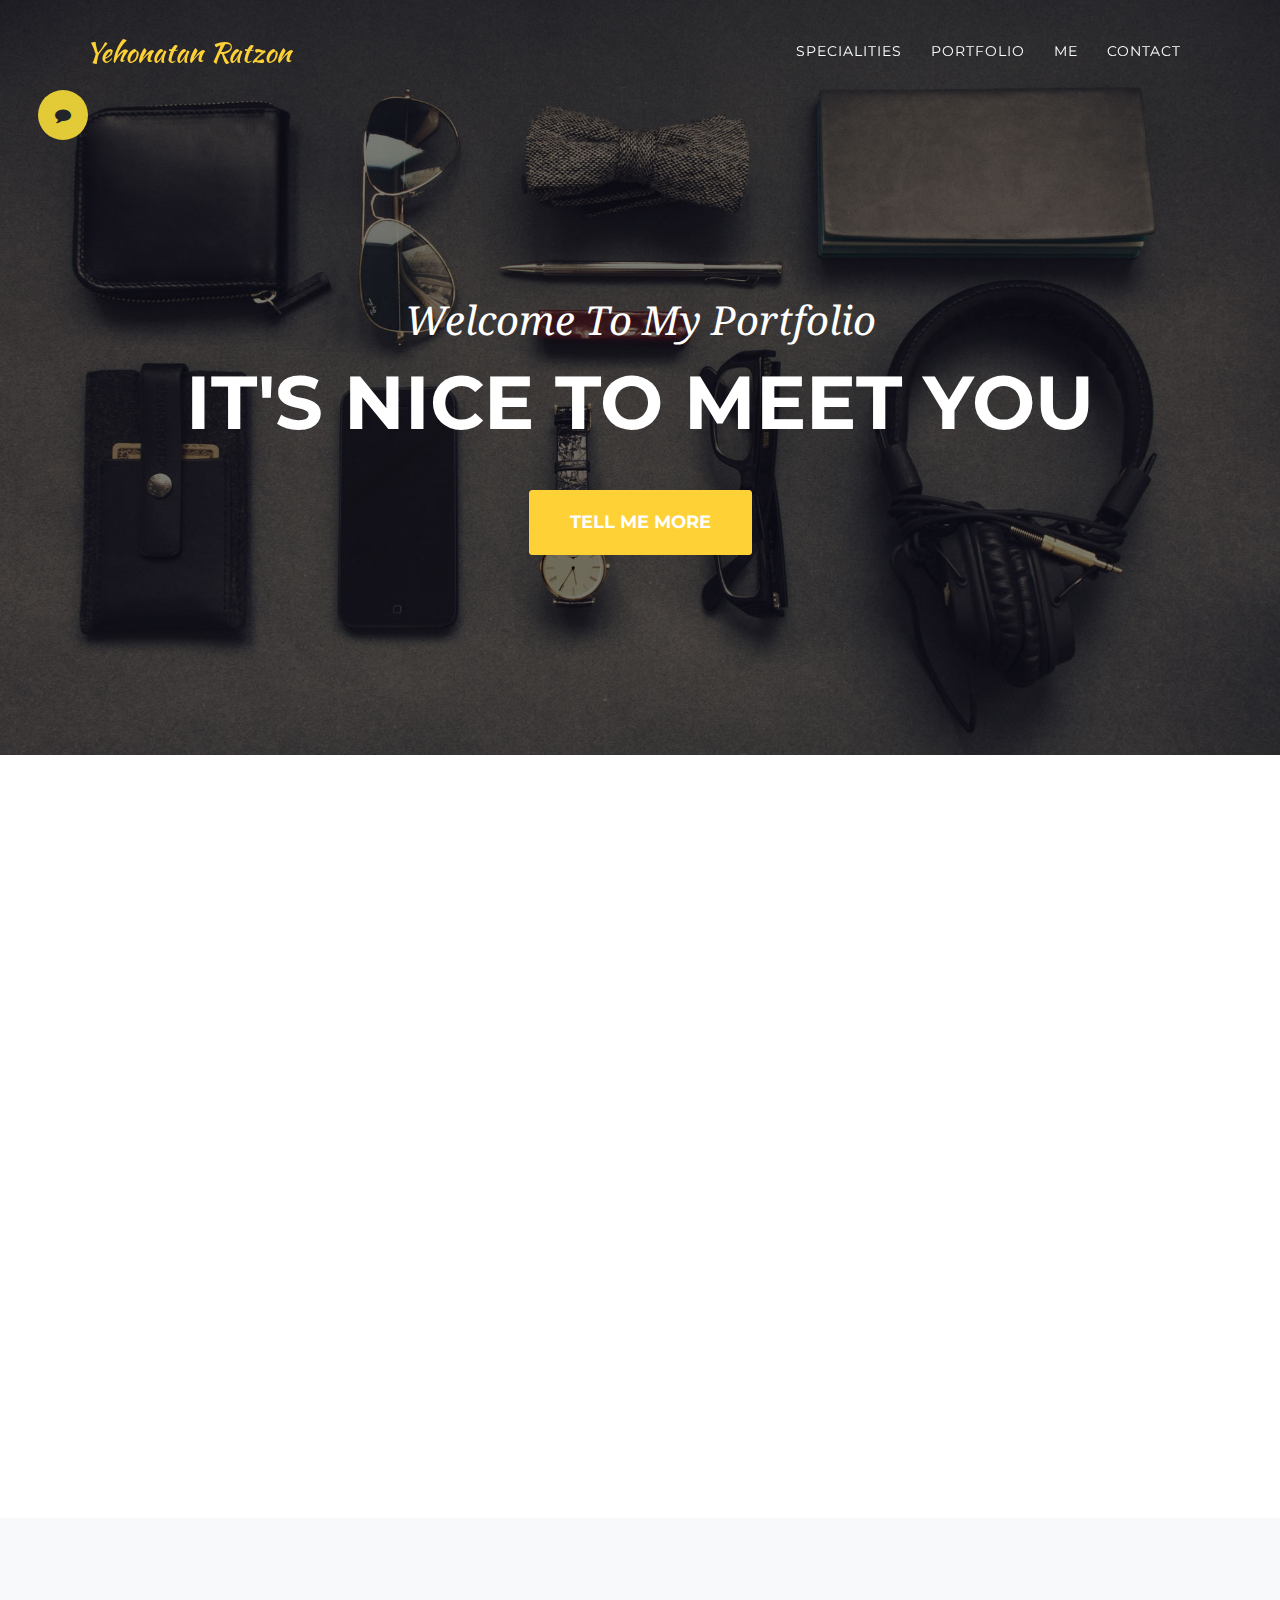
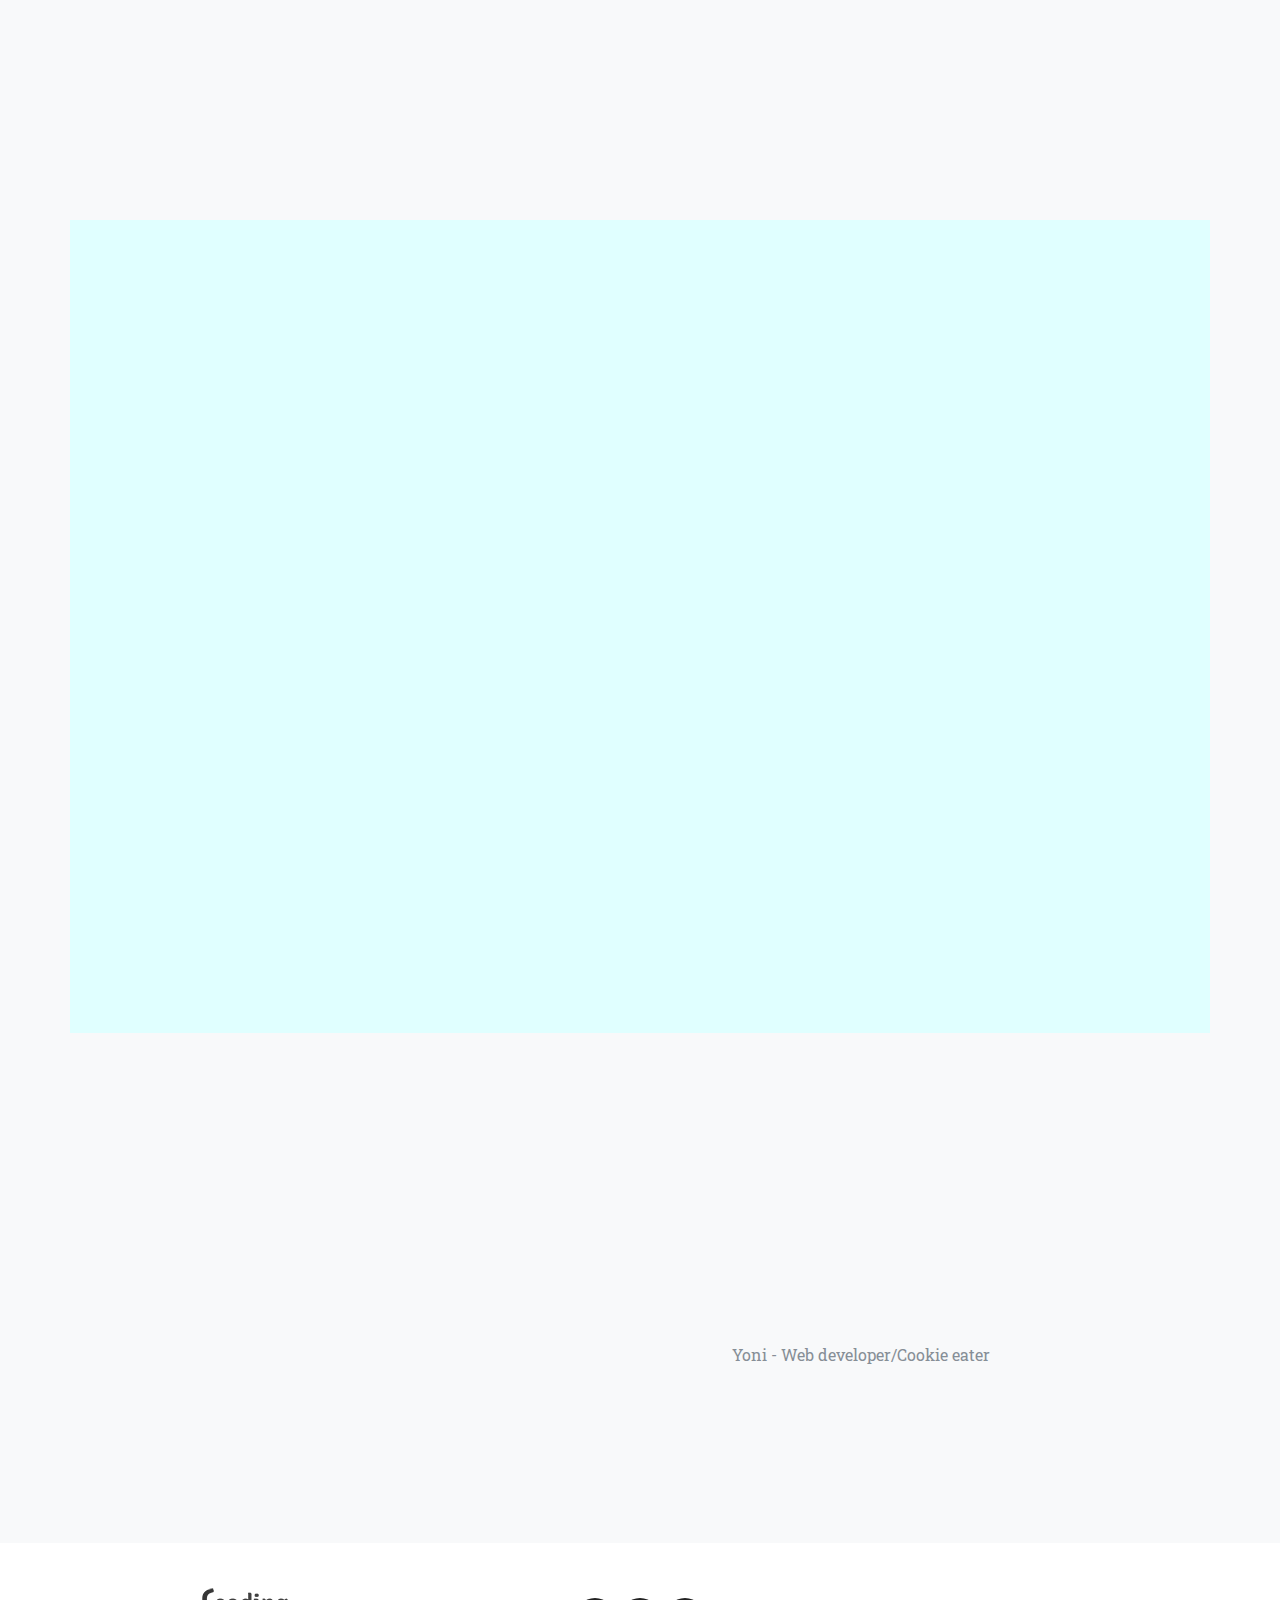
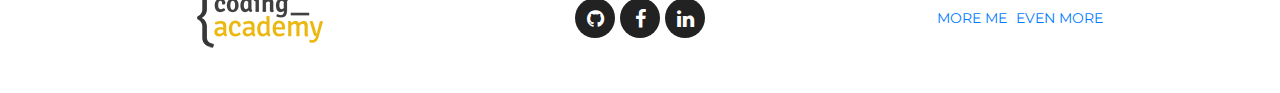
<file: index.html>
<!DOCTYPE html>
<html lang="en">

<head>

  <meta charset="utf-8">
  <meta name="viewport" content="width=device-width, initial-scale=1, shrink-to-fit=no">
  <meta name="description" content="">
  <meta name="author" content="">

  <title>Yoni portfolio</title>

  <!-- aos -->
  <link rel="stylesheet" href="https://unpkg.com/aos@next/dist/aos.css" />
  <!-- Bootstrap core CSS -->
  <link href="vendor/bootstrap/css/bootstrap.min.css" rel="stylesheet">

  <!-- Custom fonts for this template -->
  <link rel="stylesheet" href="https://use.fontawesome.com/releases/v5.7.1/css/all.css" integrity="sha384-fnmOCqbTlWIlj8LyTjo7mOUStjsKC4pOpQbqyi7RrhN7udi9RwhKkMHpvLbHG9Sr" crossorigin="anonymous">
  <link href="vendor/font-awesome/css/font-awesome.min.css" rel="stylesheet" type="text/css">
  <link href="https://fonts.googleapis.com/css?family=Montserrat:400,700" rel="stylesheet" type="text/css">
  <link href='https://fonts.googleapis.com/css?family=Kaushan+Script' rel='stylesheet' type='text/css'>
  <link href='https://fonts.googleapis.com/css?family=Droid+Serif:400,700,400italic,700italic' rel='stylesheet' type='text/css'>
  <link href='https://fonts.googleapis.com/css?family=Roboto+Slab:400,100,300,700' rel='stylesheet' type='text/css'>

  <!-- Custom styles for this template -->
  <link href="css/ca-gallery.css" rel="stylesheet">

</head>

<body id="page-top" onload="initPage()">
  <div class="offcanvas-btn" onClick="openCanvas()">
    <i class="fa fa-comment" aria-hidden="true"></i>
  </div>
  <aside class="offcanvas-aside">

  <!-- Contact -->
  <section id="contact">
    <h4>Contact Me</h4>
    <form action="">
      <i class='fas fa-envelope'></i>
      Your E-mail: <br>
      <input type="text" id="e-mail" value="name@example.com">
      <br>
      <i class="fas fa-comment"></i>
      Subject: <br>
      <input type="text" id="subject" value="Type subject here">
      <br>
      <i class="fas fa-comment-alt"></i>
      Message body: <br>
      <textarea type="text" id="message-body" value="Type message text here" style="height:10em"></textarea>
      <br>
      <button class="button" onclick="onSubmit()"> Sumbit <i class="far fa-paper-plane"></i>  </button>

    </form>
  </section>
    
  </aside>

  <!-- Navigation -->
  <nav class="navbar navbar-expand-lg navbar-dark fixed-top" id="mainNav">
    <div class="container">
      <a class="navbar-brand js-scroll-trigger" href="#me">Yehonatan Ratzon</a>
      <button class="navbar-toggler navbar-toggler-right" type="button" data-toggle="collapse" data-target="#navbarResponsive"
        aria-controls="navbarResponsive" aria-expanded="false" aria-label="Toggle navigation">
          <i class="fa fa-bars"></i>
        </button>
      <div class="collapse navbar-collapse" id="navbarResponsive">
        <ul class="navbar-nav ml-auto">
          <li class="nav-item">
            <a class="nav-link js-scroll-trigger" href="#services">Specialities</a>
          </li>
          <li class="nav-item">
            <a class="nav-link js-scroll-trigger" href="#portfolio">Portfolio</a>
          </li>
          <li class="nav-item">
            <a class="nav-link js-scroll-trigger" href="#me">Me</a>
          </li>
          <li class="nav-item">
            <a class="nav-link js-scroll-trigger" href="#contact" onclick="openCanvas()">Contact</a>
          </li>
        </ul>
      </div>
    </div>
  </nav>

  <!-- Header -->
  <header class="masthead">
    <div class="container">
      <div class="intro-text">
        <div class="intro-lead-in">Welcome To My Portfolio</div>
        <div class="intro-heading">It's Nice To Meet You</div>
        <a class="btn btn-xl js-scroll-trigger" href="#services">Tell Me More</a>
      </div>
    </div>
  </header>

  <!-- Services -->
  <section id="services">
    <div class="container">
      <div class="row">
        <div data-aos="fade" data-aos-duration="1200" class="col-lg-12 text-center">
          <h2 class="section-heading">Specialities</h2>
          <h3 class="section-subheading text-muted">Lorem ipsum dolor sit amet consectetur.</h3>
        </div>
      </div>
      <div class="row text-center">
        <div data-aos="fade-up" data-aos-duration="1200" class="col-md-4">
          <span class="fa-stack fa-4x">
              <i class="fa fa-circle fa-stack-2x text-primary"></i>
              <i class="fas fa-gamepad fa-stack-1x fa-inverse"></i>
          </span>
          <h4 class="service-heading">Game Development</h4>
          <p class="text-muted">Lorem ipsum dolor sit amet, consectetur adipisicing elit. Minima maxime quam architecto quo inventore harum ex
            magni, dicta impedit.</p>
        </div>
        <div data-aos="fade-up" data-aos-duration="1200" class="col-md-4">
          <span class="fa-stack fa-4x">
              <i class="fa fa-circle fa-stack-2x text-primary"></i>
              <i class="fa fa-laptop fa-stack-1x fa-inverse"></i>
            </span>
          <h4 class="service-heading">Responsive Design</h4>
          <p class="text-muted">Lorem ipsum dolor sit amet, consectetur adipisicing elit. Minima maxime quam architecto quo inventore harum ex
            magni, dicta impedit.</p>
        </div>
        <div data-aos="fade-up" data-aos-duration="1200" class="col-md-4">
          <span class="fa-stack fa-4x">
              <i class="fa fa-circle fa-stack-2x text-primary"></i>
              <i class="fa fa-lock fa-stack-1x fa-inverse"></i>
            </span>
          <h4 class="service-heading">Web Security</h4>
          <p class="text-muted">Lorem ipsum dolor sit amet, consectetur adipisicing elit. Minima maxime quam architecto quo inventore harum ex
            magni, dicta impedit.</p>
        </div>
      </div>
    </div>
  </section>

  <!-- Portfolio Grid -->
  <section class="bg-light" id="portfolio">
    <div class="container">
      <div class="row">
        <div data-aos="fade" data-aos-duration="1200" class="col-lg-12 text-center">
          <h2 class="section-heading">Portfolio</h2>
          <h3 class="section-subheading text-muted">See some of my projects</h3>
        </div>
      </div>
      <div class="row-project-portfolio row">
        
      </div>
    </div>
  </section>


  <!-- Me -->
  <section class="bg-light" id="me" style="padding: 0px;">
      <div class="row">
        <div class="col-sm-4">
          <div data-aos="zoom-out" data-aos-duration="1200" class="team-member">
            <img class="mx-auto rounded-circle" src="img/team/4.jpg" alt="">
            <h4>Yehonatan Ratzon</h4>
            <p class="text-muted">Top Student</p>
            <ul class="list-inline social-buttons">
              <li class="list-inline-item">
                <a href="https://github.com/YoniR44">
                    <i class="fa fa-github"></i>
                  </a>
              </li>
              <li class="list-inline-item">
                <a href="https://www.facebook.com/jonathan.ratzon.7">
                    <i class="fa fa-facebook"></i>
                  </a>
              </li>
              <li class="list-inline-item">
                <a href="#">
                    <i class="fa fa-linkedin"></i>
                  </a>
              </li>
            </ul>
          </div>
        </div>
        <div class="col-sm-8 flex-align-center">
            <p class="large text-muted about-description">Yoni - Web developer/Cookie eater</p>    
        </div>
      </div>
  </section>


  <!-- Footer -->
  <footer>
    <div class="container">
      <div class="row">
        <div class="col-md-4 flex-align-center">
          <a href="http://coding-academy.org" target="_blank">
            <img src="./img/ca-logo.png" alt="">
          </a>
        </div>
        <div class="col-md-4 flex-align-center">
          <ul class="list-inline social-buttons flex-align-center">
            <li class="list-inline-item">
              <a href="https://github.com/YoniR44">
                  <i class="fa fa-github"></i>
                </a>
            </li>
            <li class="list-inline-item flex-align-center">
              <a href="#">
                  <i class="fa fa-facebook"></i>
                </a>
            </li>
            <li class="list-inline-item">
              <a href="#">
                  <i class="fa fa-linkedin"></i>
                </a>
            </li>
          </ul>
        </div>
        <div class="col-md-4 flex-align-center">
            <ul class="list-inline quicklinks">
            <li class="list-inline-item">
              <a href="#">More Me</a>
            </li>
            <li class="list-inline-item">
              <a href="#">Even More</a>
            </li>
          </ul>
        </div>
      </div>
    </div>
  </footer>

  <!-- Portfolio Modals -->

  <!-- Modal -->
  <div class="portfolio-modal modal fade" id="portfolioModal" tabindex="-1" role="dialog" aria-hidden="true">
    <div class="modal-dialog">
      <div class="modal-content">
        <div class="close-modal" data-dismiss="modal">
          <div class="lr">
            <div class="rl"></div>
          </div>
        </div>
        <div class="container">
          <div class="row">
            <div class="col-lg-8 mx-auto">
              <div class="modal-body">
                <!-- Project Details Go Here -->
                <h2>Project Name</h2>
                <p class="item-intro text-muted">Lorem ipsum dolor sit amet consectetur.</p>
                <img class="img-fluid d-block mx-auto" src="img/portfolio/03-full.jpg" alt="">
                <p>Use this area to describe your project. Lorem ipsum dolor sit amet, consectetur adipisicing elit. Est blanditiis
                  dolorem culpa incidunt minus dignissimos deserunt repellat aperiam quasi sunt officia expedita beatae cupiditate,
                  maiores repudiandae, nostrum, reiciendis facere nemo!</p>
                <button class="btn button"><a class="proj-link" style="text-decoration:none" href="">Check it out</a></button>
                <ul class="list-inline">
                  <li>Date: January 2017</li>
                </ul>
                <button class="btn btn-primary" data-dismiss="modal" type="button">
                    <i class="fa fa-times"></i>
                    Close Project</button>
              </div>
            </div>
          </div>
        </div>
      </div>
    </div>
  </div>

  <!-- Bootstrap core JavaScript -->
  <script src="vendor/jquery/jquery.min.js"></script>
  <script src="vendor/popper/popper.min.js"></script>
  <script src="vendor/bootstrap/js/bootstrap.min.js"></script>

  <!-- Plugin JavaScript -->
  <script src="vendor/jquery-easing/jquery.easing.min.js"></script>

  <!-- Custom scripts for this template -->
  <script src="js/ca-gallery.js"></script>
  <script src="js/offCanvas.js"></script>
  <script src="js/service.js"></script>
  <script src="js/main.js"></script>
  <!-- aos -->
  <script src="https://unpkg.com/aos@next/dist/aos.js"></script>
  <script>
    AOS.init();
  </script>

</body>

</html>
</file>
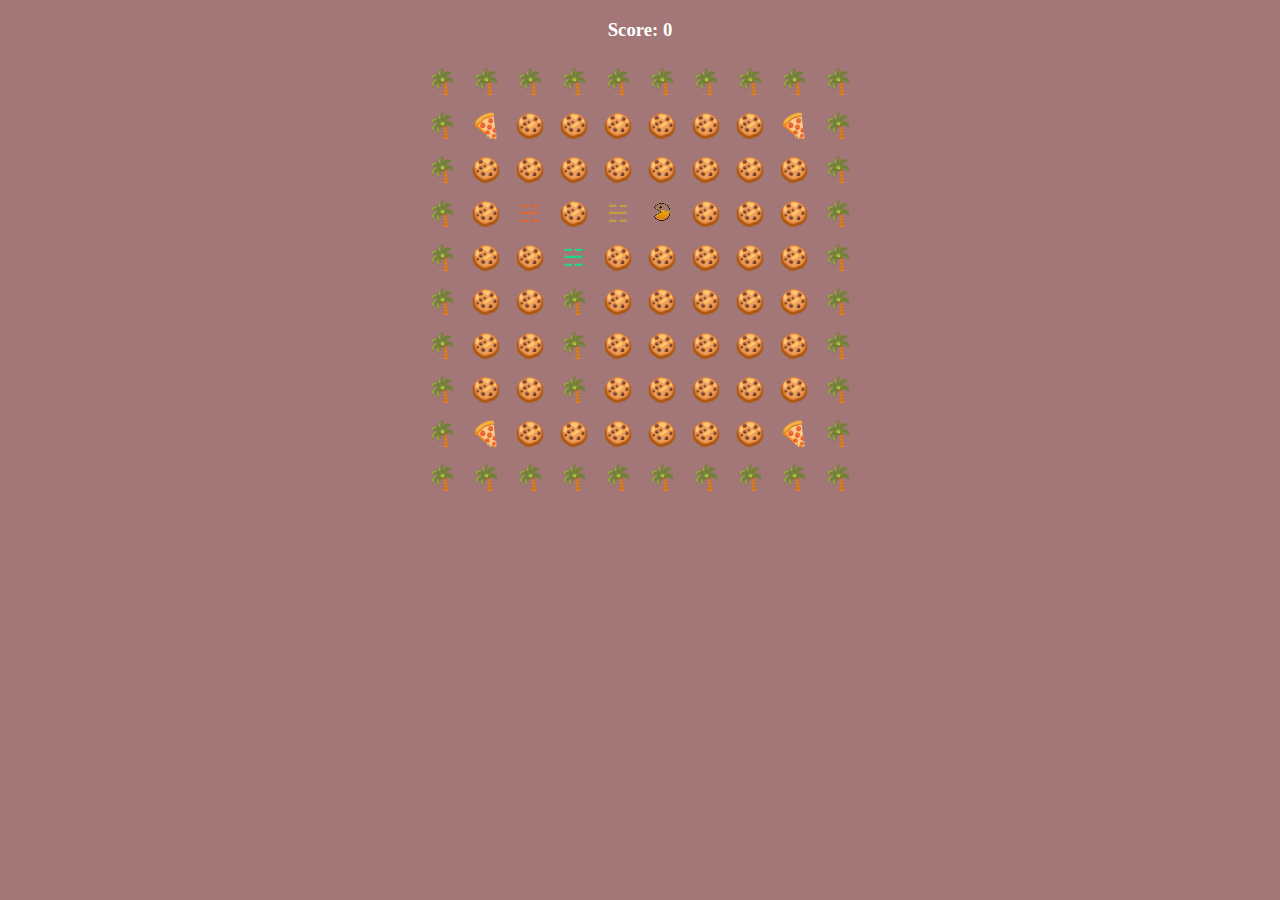
<file: projs/pacman - starter/index.html>
<!doctype html>
<html>

<head>
  <meta charset="utf-8">
  <title>Pacman</title>
  <link rel="stylesheet" href="css/app.css" />
</head>

<body onload="init()" onkeydown="movePacman(event)">
  <header>
    <h3>Score: <span>0</span> </h3>
  </header>
  <div class="board-container"></div>

  <div class="modal">
    <button class="xButton" onclick="closeModal()">x</button>
    <h3></h3>
    <button class="btn" onclick="init()">Play again?</button>
  </div>

  <script src="js/util.js"></script>
  <script src="js/pacman.js"></script>
  <script src="js/ghosts.js"></script>
  <script src="js/game.js"></script>
</body>

</html>
</file>
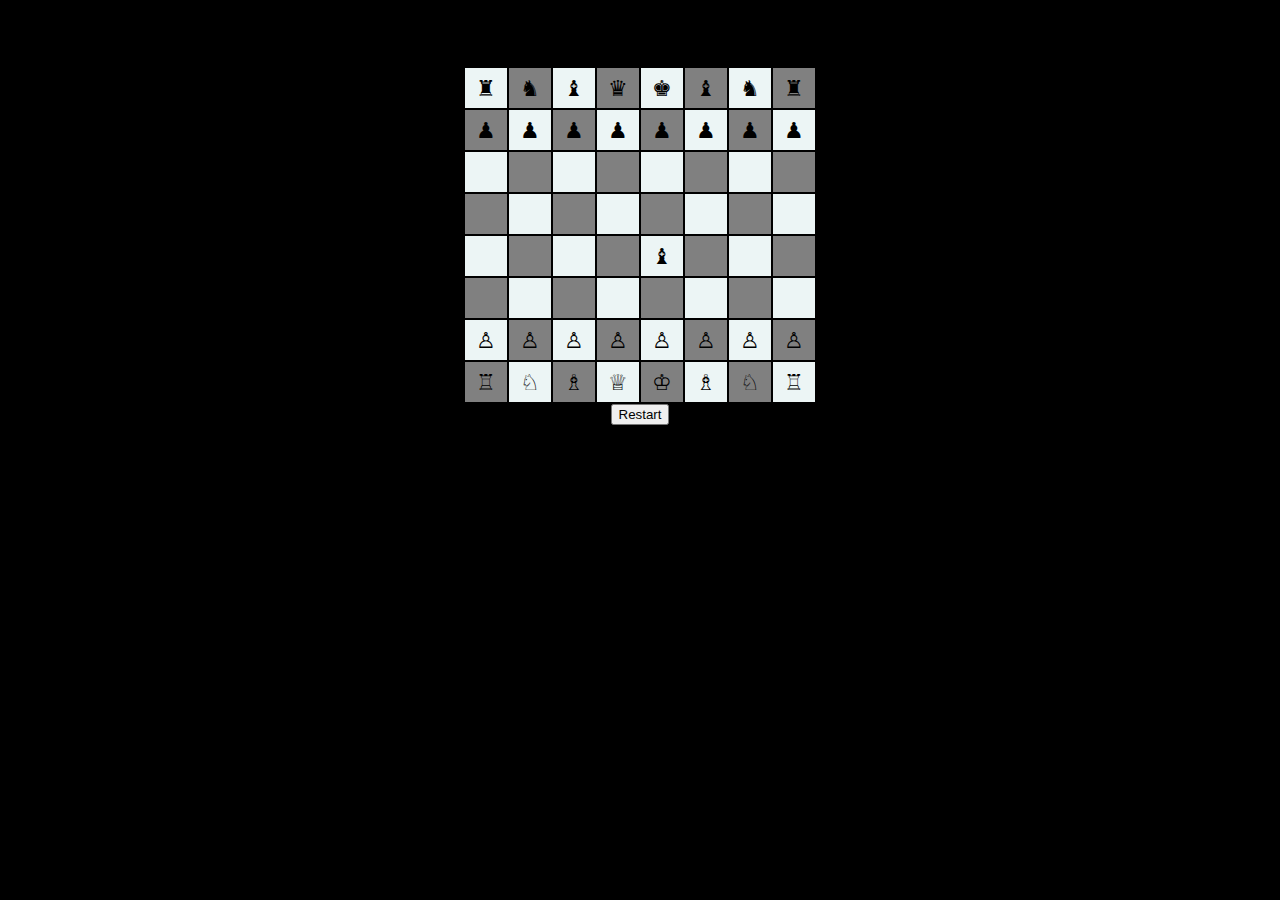
<file: projs/Chess/chess-start-here/index.html>
<html>

<head>
    <title>Playing Chess</title>
    <meta charset="utf-8" />
    <link rel="stylesheet" href="css/main.css">
</head>

<body onload="restartGame()">

    <h1>Playing Chess </h1>

    <table class="center">
        <tbody class="game-board"></tbody>
    </table>
    
    <button onclick="restartGame()">Restart</button>
    <script src="js/main.js"></script>
</body>


</html>
</file>
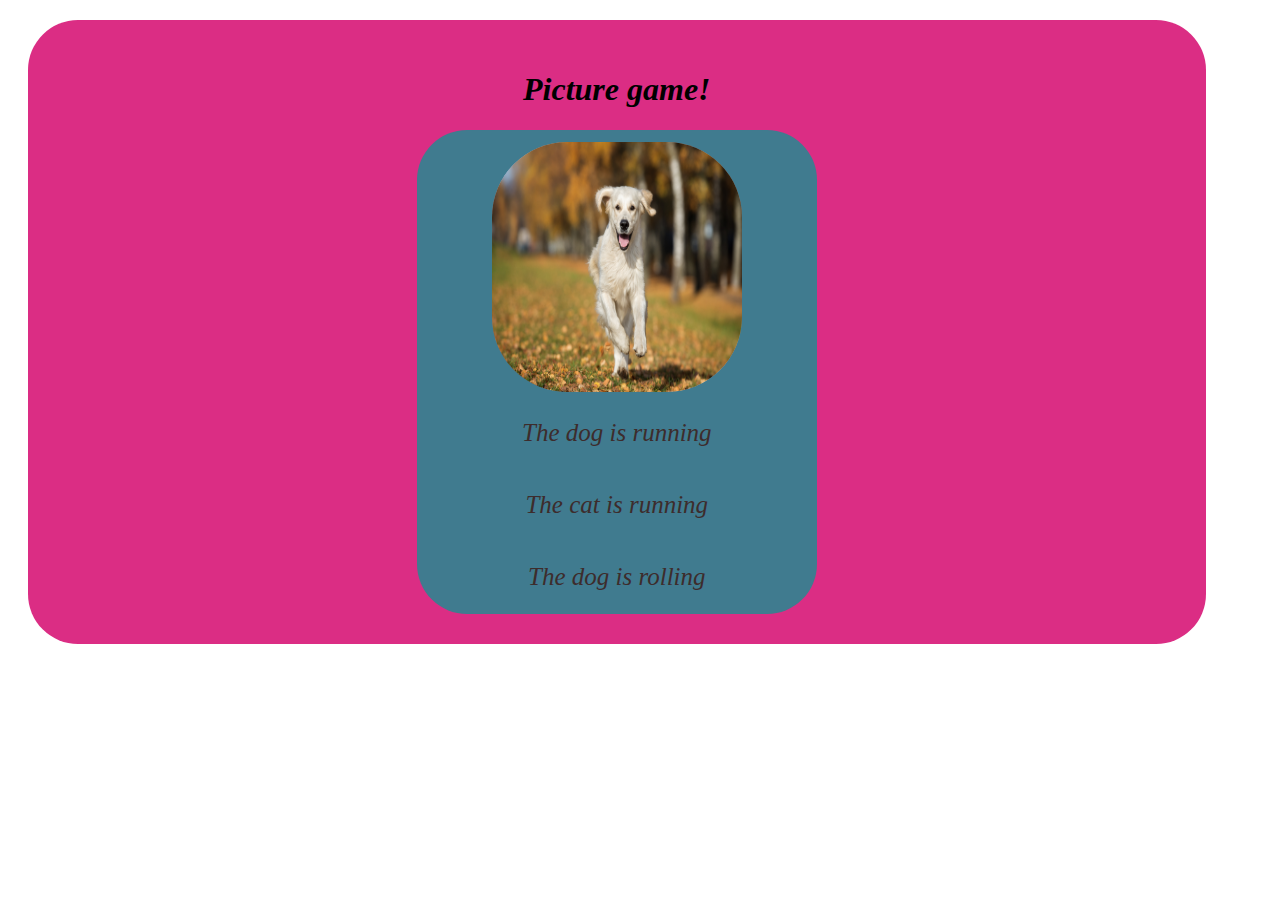
<file: projs/in-picture/inPicture.html>
<!DOCTYPE html>
<html lang="en">

<head>
    <meta charset="UTF-8">
    <link rel="stylesheet" href='inPicture.css'>
    <title>inPicture game</title>
</head>

<body onload="initGame()">
    <div class="game">
        <div class="wrapper">
            <h1 class="h1">Picture game!</h1>
            <h2 class="h2">You won! Good job!</h2>
            <table class="questions-wrapper board" cellpadding="10">
                <tbody></tbody>
            </table>
        </div>
    </div>
    <script src="inPicture.js"></script>
</body>

</html>
</file>
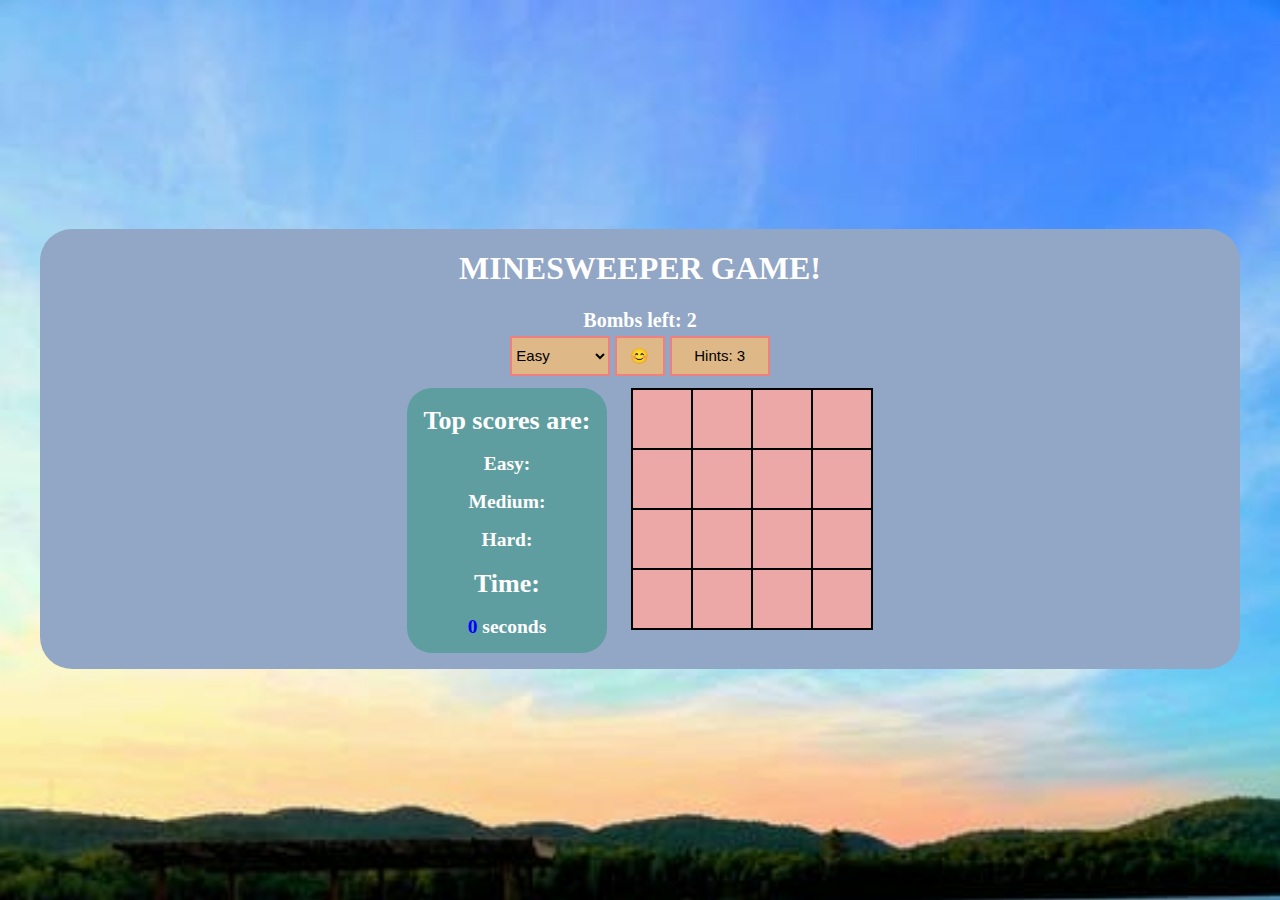
<file: projs/Minesweeper/minesweeper.html>
<!doctype html>
<html>

<head>
    <meta charset="utf-8">
    <meta name="viewport" content="width=device-width, initial-scale=1.0">
    <meta http-equiv="X-UA-Compatible" content="ie=edge">
    <title>Minesweeper</title>
    <link rel="stylesheet" href="css/minesweeper.css" />
</head>

<body onload="init(4, 2);">
    <div class="game-container">
        <header>
            <h1>MINESWEEPER GAME!</h1>
        </header>

        <div class="board-container">
            <h3 class="header3">
                <div class="bombs">Bombs left: <span>0</span></div>
                <select class="difficulty" onchange="selectDifficulty()">
                    <option value="1">Easy</option>
                    <option value="2">Medium</option>
                    <option value="3">Hard</option>
                </select>
                <button onclick="init(gSize, gBombAmount)" class="btn"></button>
                <button onclick="getHint()" class="hints">Hints: <span>3</span></button>
            </h3>

            <div class="sidebar-wrapper">
                <h1>Top scores are: </h1>
                <h2>Easy: <span style="color:blue"> </span></h2>
                <h2>Medium: <span style="color:red"> </span></h2>
                <h2>Hard: <span style="color:green"> </span></h2>
                <div class="timer">
                    <h1>Time: </h1>
                    <h2><span style="color:blue">0</span> seconds</h2>
                </div>
            </div>

            <table oncontextmenu="return false;" class="board-wrapper board" cellpadding="10">
                <tbody></tbody>
            </table>

        </div>
    </div>
    <script src="js/game.js"></script>
</body>

</html>
</file>
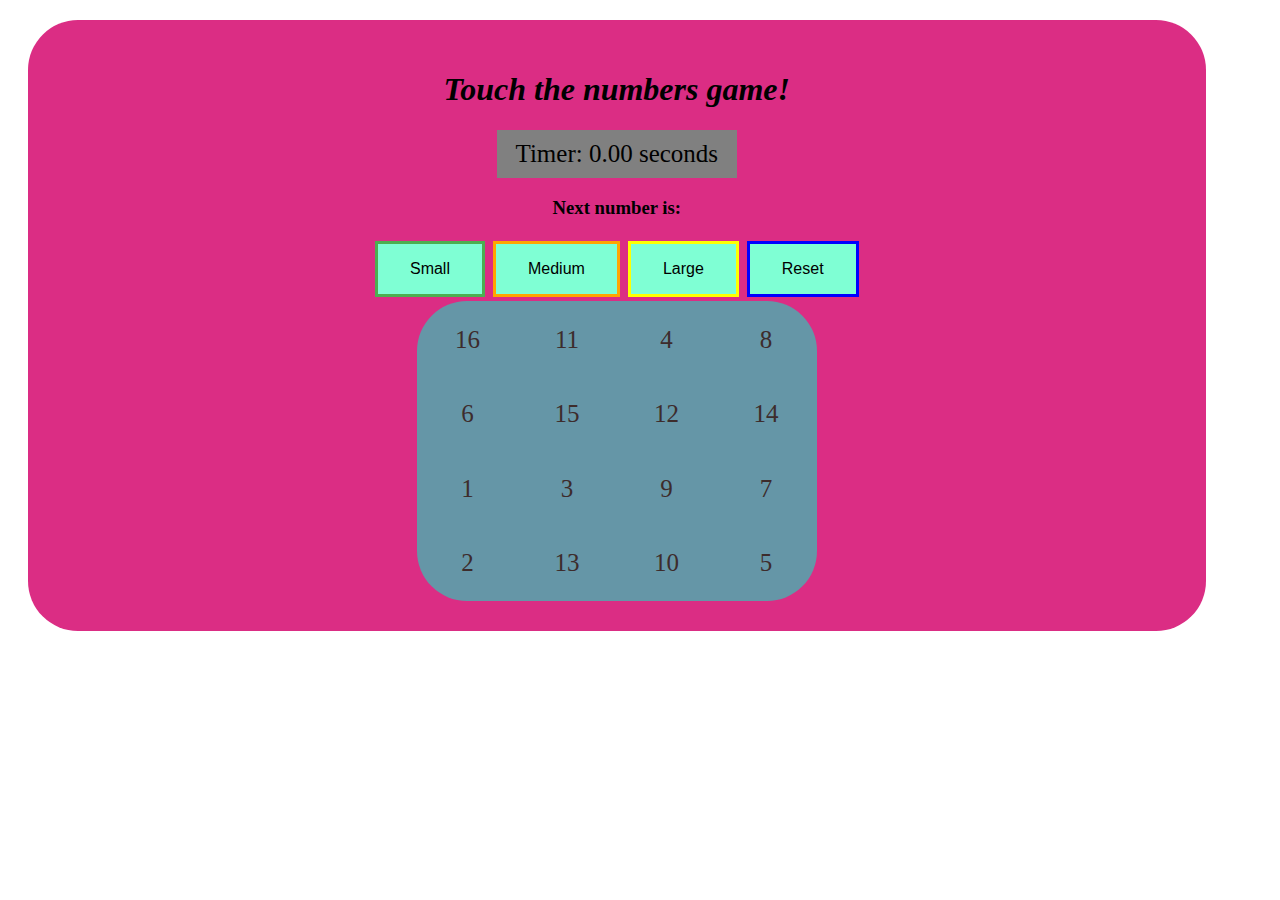
<file: projs/touch-nums/touchNums.html>
<!DOCTYPE html>
<html lang="en">

<head>
    <meta charset="UTF-8">
    <link rel="stylesheet" href="touchNums.css">
    <title>Touch Nums</title>
</head>

<body onload="init()">
    <div class="game">
        <div class="wrapper">
            <h1 class="h1">Touch the numbers game!</h1>
            <h2 class="h2">You won! Good job!</h2>
            <div class="timer">Timer: <span>0.00</span> seconds</div>
            <h3 class="nextNum">Next number is: <span style="color:blue"></span></h3>
            <button class="button button1" onclick="setSize(SMALL)">Small</button>
            <button class="button button2" onclick="setSize(MEDIUM)">Medium</button>
            <button class="button button3" onclick="setSize(LARGE)">Large</button>
            <button class="button reset" onclick="init()">Reset</button>
            <table class="board-wrapper board" cellpadding="10">
                <tbody></tbody>
            </table>
        </div>
    </div>
    <script src="touchNums.js"></script>
</body>

</html>
</file>
<file: css/ca-gallery.css>
body {
    overflow-x: hidden;
    font-family: 'Roboto Slab', 'Helvetica Neue', Helvetica, Arial, sans-serif;
}
p {
    line-height: 1.75;
}
a.active,
a:active,
a:focus,
a:hover {
    color: #fec503;
}
h1,
h2,
h3,
h4,
h5,
h6 {
    font-weight: 700;
    font-family: 'Montserrat', 'Helvetica Neue', Helvetica, Arial, sans-serif;
    text-transform: uppercase;
}
section {
    padding: 100px 0;
}
section h2.section-heading {
    font-size: 40px;
    margin-top: 0;
    margin-bottom: 15px;
}
section h3.section-subheading {
    font-size: 16px;
    font-weight: 400;
    font-style: italic;
    margin-bottom: 75px;
    text-transform: none;
    font-family: 'Droid Serif', 'Helvetica Neue', Helvetica, Arial, sans-serif;
}
@media (min-width: 768px) {
    section {
        padding: 150px 0;
    }
}
::-moz-selection {
    background: #fed136;
    text-shadow: none;
}
::selection {
    background: #fed136;
    text-shadow: none;
}
img::selection {
    background: transparent;
}
img::-moz-selection {
    background: transparent;
}

.offcanvas-btn {
    z-index: 100000;
    position: fixed;
    top: 10%;
    left: 3%;
    height: 50px;
    width: 50px;
    background: #e2cb36;
    border-radius: 50%;
    display: flex;
    justify-content: center;
    align-items: center;
    cursor: pointer;
    margin-left: 0;
    transition: all 0.3s ease;
}
.offcanvas-btn-open {
    margin-left: 80vw;
}
.offcanvas-aside {
    position: fixed;
    height: 100%;
    z-index: 100000;
    background: rgb(75, 148, 148);
    width: 80vw;
    left: -80vw;
    transition: all 0.3s ease;
    display: flex;
    flex-direction: column;
    align-items: center;
    justify-content: space-around;
}
.offcanvas-aside img {
    border-radius: 50%;
}
.offcanvas-aside p {
    text-align: center;
}
.offcanvas-aside .offcanvas-content-suffix {
    height: 20%;
}

#me>.row {
    margin-right: 0;
    margin-left: 0;
}
#me>.row>.col-sm-4, .col-sm-8 {
    padding-right: 0;
}

@media (min-width: 575px) {
    .offcanvas-btn-open {
        margin-left: 30vw;
    }
    .offcanvas-aside {
        width: 30vw;
        left: -30vw;
    }
}
.offcanvas-aside-open {
    left: 0;
}


#mainNav {
    background-color: #222222;
    z-index: 1000000;
    width: 100vw;
}
#mainNav .navbar-toggler {
    font-size: 12px;
    right: 0px;
    padding: 13px;
    text-transform: uppercase;
    color: white;
    border: 0;
    background-color: #fed136;
    font-family: 'Montserrat', 'Helvetica Neue', Helvetica, Arial, sans-serif;
    text-transform: uppercase;
    cursor: pointer;
}
#mainNav .navbar-brand {
    color: #fed136;
    font-family: 'Kaushan Script', 'Helvetica Neue', Helvetica, Arial, cursive;
}
#mainNav .navbar-brand.active,
#mainNav .navbar-brand:active,
#mainNav .navbar-brand:focus,
#mainNav .navbar-brand:hover {
    color: #fec503;
}

#mainNav .navbar-nav .nav-item .nav-link {
    font-size: 90%;
    font-weight: 400;
    padding: 0.75em 0;
    letter-spacing: 1px;
    color: white;
    font-family: 'Montserrat', 'Helvetica Neue', Helvetica, Arial, sans-serif;
    text-transform: uppercase;
}
#mainNav .navbar-nav .nav-item .nav-link.active,
#mainNav .navbar-nav .nav-item .nav-link:hover {
    color: #fed136;
}
@media (min-width: 992px) {
    
    #mainNav {
        padding-top: 25px;
        padding-bottom: 25px;
        -webkit-transition: padding-top 0.3s, padding-bottom 0.3s;
        -moz-transition: padding-top 0.3s, padding-bottom 0.3s;
        transition: padding-top 0.3s, padding-bottom 0.3s;
        border: none;
        background-color: transparent;
    }
    #mainNav .navbar-brand {
        font-size: 1.75em;
        -webkit-transition: all 0.3s;
        -moz-transition: all 0.3s;
        transition: all 0.3s;
    }
    #mainNav .navbar-nav .nav-item .nav-link {
        padding: 1.1em 1em !important;
    }
    #mainNav.navbar-shrink {
        padding-top: 0;
        padding-bottom: 0;
        background-color: #222222;
    }
    #mainNav.navbar-shrink .navbar-brand {
        font-size: 1.25em;
        padding: 12px 0;
    }
   
}
header.masthead {
    text-align: center;
    color: white;
    background-image: url("../img/header-bg.jpg");
    background-repeat: no-repeat;
    background-attachment: scroll;
    background-position: center center;
    -webkit-background-size: cover;
    -moz-background-size: cover;
    -o-background-size: cover;
    background-size: cover;
}
header.masthead .intro-text {
    padding-top: 150px;
    padding-bottom: 100px;
}
header.masthead .intro-text .intro-lead-in {
    font-size: 22px;
    font-style: italic;
    line-height: 22px;
    margin-bottom: 25px;
    font-family: 'Droid Serif', 'Helvetica Neue', Helvetica, Arial, sans-serif;
}
header.masthead .intro-text .intro-heading {
    font-size: 50px;
    font-weight: 700;
    line-height: 50px;
    margin-bottom: 25px;
    font-family: 'Montserrat', 'Helvetica Neue', Helvetica, Arial, sans-serif;
    text-transform: uppercase;
}
@media (min-width: 768px) {
    header.masthead .intro-text {
        padding-top: 300px;
        padding-bottom: 200px;
    }
    header.masthead .intro-text .intro-lead-in {
        font-size: 40px;
        font-style: italic;
        line-height: 40px;
        margin-bottom: 25px;
        font-family: 'Droid Serif', 'Helvetica Neue', Helvetica, Arial, sans-serif;
    }
    header.masthead .intro-text .intro-heading {
        font-size: 75px;
        font-weight: 700;
        line-height: 75px;
        margin-bottom: 50px;
        font-family: 'Montserrat', 'Helvetica Neue', Helvetica, Arial, sans-serif;
        text-transform: uppercase;
    }
}
.service-heading {
    margin: 15px 0;
    text-transform: none;
}
#portfolio .portfolio-item {
    right: 0;
    margin: 0 0 15px;
}
#portfolio .portfolio-item .portfolio-link {
    position: relative;
    display: block;
    max-width: 400px;
    margin: 0 auto;
    cursor: pointer;
}
#portfolio .portfolio-item .portfolio-link .portfolio-hover {
    position: absolute;
    width: 100%;
    height: 100%;
    -webkit-transition: all ease 0.5s;
    -moz-transition: all ease 0.5s;
    transition: all ease 0.5s;
    opacity: 0;
    background: rgba(254, 209, 54, 0.9);
}
#portfolio .portfolio-item .portfolio-link .portfolio-hover:hover {
    opacity: 1;
}
#portfolio .portfolio-item .portfolio-link .portfolio-hover .portfolio-hover-content {
    font-size: 20px;
    position: absolute;
    top: 50%;
    width: 100%;
    height: 20px;
    margin-top: -12px;
    text-align: center;
    color: white;
}
#portfolio .portfolio-item .portfolio-link .portfolio-hover .portfolio-hover-content i {
    margin-top: -12px;
}
#portfolio .portfolio-item .portfolio-link .portfolio-hover .portfolio-hover-content h3,
#portfolio .portfolio-item .portfolio-link .portfolio-hover .portfolio-hover-content h4 {
    margin: 0;
}
#portfolio .portfolio-item .portfolio-caption {
    max-width: 400px;
    margin: 0 auto;
    padding: 25px;
    text-align: center;
    background-color: white;
}
#portfolio .portfolio-item .portfolio-caption h4 {
    margin: 0;
    text-transform: none;
}
#portfolio .portfolio-item .portfolio-caption p {
    font-size: 16px;
    font-style: italic;
    margin: 0;
    font-family: 'Droid Serif', 'Helvetica Neue', Helvetica, Arial, sans-serif;
}
#portfolio * {
    z-index: 2;
}
@media (min-width: 767px) {
    #portfolio .portfolio-item {
        margin: 0 0 30px;
    }
}
.portfolio-modal .modal-dialog {
    max-width: none;
    height: 100%;
    margin: 0;
}
.portfolio-modal .modal-content {
    min-height: 100%;
    padding: 100px 0;
    text-align: center;
    border: none;
    border-radius: 0;
    background-clip: border-box;
    -webkit-box-shadow: none;
    box-shadow: none;
}
.portfolio-modal .modal-content h2 {
    font-size: 3em;
    margin-bottom: 15px;
}
.portfolio-modal .modal-content p {
    margin-bottom: 30px;
}
.portfolio-modal .modal-content p.item-intro {
    font-size: 16px;
    font-style: italic;
    margin: 20px 0 30px;
    font-family: 'Droid Serif', 'Helvetica Neue', Helvetica, Arial, sans-serif;
}
.portfolio-modal .modal-content ul.list-inline {
    margin-top: 0;
    margin-bottom: 30px;
}
.portfolio-modal .modal-content img {
    margin-bottom: 30px;
    height: unset;
}
.portfolio-modal .modal-content button {
    cursor: pointer;
}
.portfolio-modal .close-modal {
    position: absolute;
    top: 25px;
    right: 25px;
    width: 75px;
    height: 75px;
    cursor: pointer;
    background-color: transparent;
}
.portfolio-modal .close-modal:hover {
    opacity: 0.3;
}
.portfolio-modal .close-modal .lr {
    /* Safari and Chrome */
    
    z-index: 1051;
    width: 1px;
    height: 75px;
    margin-left: 35px;
    /* IE 9 */
    
    -webkit-transform: rotate(45deg);
    -ms-transform: rotate(45deg);
    transform: rotate(45deg);
    background-color: #222222;
}
.portfolio-modal .close-modal .lr .rl {
    /* Safari and Chrome */
    
    z-index: 1052;
    width: 1px;
    height: 75px;
    /* IE 9 */
    
    -webkit-transform: rotate(90deg);
    -ms-transform: rotate(90deg);
    transform: rotate(90deg);
    background-color: #222222;
}
.portfolio-modal .modal-backdrop {
    display: none;
    opacity: 0;
}
.timeline {
    position: relative;
    padding: 0;
    list-style: none;
}
.timeline:before {
    position: absolute;
    top: 0;
    bottom: 0;
    left: 40px;
    width: 2px;
    margin-left: -1.5px;
    content: '';
    background-color: #f1f1f1;
}
.timeline > li {
    position: relative;
    min-height: 50px;
    margin-bottom: 50px;
}
.timeline > li:after,
.timeline > li:before {
    display: table;
    content: ' ';
}
.timeline > li:after {
    clear: both;
}
.timeline > li .timeline-panel {
    position: relative;
    float: right;
    width: 100%;
    padding: 0 20px 0 100px;
    text-align: left;
}
.timeline > li .timeline-panel:before {
    right: auto;
    left: -15px;
    border-right-width: 15px;
    border-left-width: 0;
}
.timeline > li .timeline-panel:after {
    right: auto;
    left: -14px;
    border-right-width: 14px;
    border-left-width: 0;
}
.timeline > li .timeline-image {
    position: absolute;
    z-index: 100;
    left: 0;
    width: 80px;
    height: 80px;
    margin-left: 0;
    text-align: center;
    color: white;
    border: 7px solid #f1f1f1;
    border-radius: 100%;
    background-color: #fed136;
}
.timeline > li .timeline-image h4 {
    font-size: 10px;
    line-height: 14px;
    margin-top: 12px;
}
.timeline > li.timeline-inverted > .timeline-panel {
    float: right;
    padding: 0 20px 0 100px;
    text-align: left;
}
.timeline > li.timeline-inverted > .timeline-panel:before {
    right: auto;
    left: -15px;
    border-right-width: 15px;
    border-left-width: 0;
}
.timeline > li.timeline-inverted > .timeline-panel:after {
    right: auto;
    left: -14px;
    border-right-width: 14px;
    border-left-width: 0;
}
.timeline > li:last-child {
    margin-bottom: 0;
}
.timeline .timeline-heading h4 {
    margin-top: 0;
    color: inherit;
}
.timeline .timeline-heading h4.subheading {
    text-transform: none;
}
.timeline .timeline-body > ul,
.timeline .timeline-body > p {
    margin-bottom: 0;
}
@media (min-width: 768px) {
    .timeline:before {
        left: 50%;
    }
    .timeline > li {
        min-height: 100px;
        margin-bottom: 100px;
    }
    .timeline > li .timeline-panel {
        float: left;
        width: 41%;
        padding: 0 20px 20px 30px;
        text-align: right;
    }
    .timeline > li .timeline-image {
        left: 50%;
        width: 100px;
        height: 100px;
        margin-left: -50px;
    }
    .timeline > li .timeline-image h4 {
        font-size: 13px;
        line-height: 18px;
        margin-top: 16px;
    }
    .timeline > li.timeline-inverted > .timeline-panel {
        float: right;
        padding: 0 30px 20px 20px;
        text-align: left;
    }
}
@media (min-width: 992px) {
    .timeline > li {
        min-height: 150px;
    }
    .timeline > li .timeline-panel {
        padding: 0 20px 20px;
    }
    .timeline > li .timeline-image {
        width: 150px;
        height: 150px;
        margin-left: -75px;
    }
    .timeline > li .timeline-image h4 {
        font-size: 18px;
        line-height: 26px;
        margin-top: 30px;
    }
    .timeline > li.timeline-inverted > .timeline-panel {
        padding: 0 20px 20px;
    }
}
@media (min-width: 1200px) {
    .timeline > li {
        min-height: 170px;
    }
    .timeline > li .timeline-panel {
        padding: 0 20px 20px 100px;
    }
    .timeline > li .timeline-image {
        width: 170px;
        height: 170px;
        margin-left: -85px;
    }
    .timeline > li .timeline-image h4 {
        margin-top: 40px;
    }
    .timeline > li.timeline-inverted > .timeline-panel {
        padding: 0 100px 20px 20px;
    }
}
.team-member {
    text-align: center;
}
.team-member img {
    width: 225px;
    height: 225px;
    border: 7px solid white;
}
.team-member h4 {
    margin-top: 25px;
    margin-bottom: 0;
    text-transform: none;
}
.team-member p {
    margin-top: 0;
}
.about-description {
    max-width: 80%;
}
@media (max-width: 800px) {
    .about-description {
        text-align: center;
        margin-top: 1rem;
        margin-bottom: 1rem;
    }
}
footer {
    padding: 25px 0;
    text-align: center;
}
footer span.copyright {
    font-size: 90%;
    line-height: 40px;
    text-transform: none;
    font-family: 'Montserrat', 'Helvetica Neue', Helvetica, Arial, sans-serif;
    text-transform: uppercase;
}
footer ul.quicklinks {
    font-size: 90%;
    line-height: 40px;
    margin-bottom: 0;
    text-transform: none;
    font-family: 'Montserrat', 'Helvetica Neue', Helvetica, Arial, sans-serif;
    text-transform: uppercase;
}
ul.social-buttons {
    margin-bottom: 0;
}
ul.social-buttons li a {
    font-size: 20px;
    line-height: 40px;
    display: block;
    width: 40px;
    height: 40px;
    -webkit-transition: all 0.3s;
    -moz-transition: all 0.3s;
    transition: all 0.3s;
    color: white;
    border-radius: 100%;
    outline: none;
    background-color: #222222;
}
ul.social-buttons li a:active,
ul.social-buttons li a:focus,
ul.social-buttons li a:hover {
    background-color: #fed136;
}
.flex-align-center {
    display: flex;
    justify-content: center;
    align-items: center;
}
.text-primary {
    color: #fed136 !important;
}
.btn-primary {
    font-weight: 700;
    color: white;
    border-color: #fed136;
    background-color: #fed136;
    font-family: 'Montserrat', 'Helvetica Neue', Helvetica, Arial, sans-serif;
    text-transform: uppercase;
}
.btn-primary.focus,
.btn-primary:focus {
    color: white;
    border-color: #b48b01;
    background-color: #fec503;
}
.btn-primary:hover {
    color: white;
    border-color: #f6bf01;
    background-color: #fec503;
}
.btn-primary.active,
.btn-primary:active,
.open > .btn-primary.dropdown-toggle {
    color: white;
    border-color: #f6bf01;
    background-color: #fec503;
}
.btn-primary.active.focus,
.btn-primary.active:focus,
.btn-primary.active:hover,
.btn-primary:active.focus,
.btn-primary:active:focus,
.btn-primary:active:hover,
.open > .btn-primary.dropdown-toggle.focus,
.open > .btn-primary.dropdown-toggle:focus,
.open > .btn-primary.dropdown-toggle:hover {
    color: white;
    border-color: #b48b01;
    background-color: #dcab01;
}
.btn-primary.active,
.btn-primary:active,
.open > .btn-primary.dropdown-toggle {
    background-image: none;
}
.btn-primary.disabled.focus,
.btn-primary.disabled:focus,
.btn-primary.disabled:hover,
.btn-primary[disabled].focus,
.btn-primary[disabled]:focus,
.btn-primary[disabled]:hover,
fieldset[disabled] .btn-primary.focus,
fieldset[disabled] .btn-primary:focus,
fieldset[disabled] .btn-primary:hover {
    border-color: #fed136;
    background-color: #fed136;
}
.btn-primary .badge {
    color: #fed136;
    background-color: white;
}
.btn-xl {
    font-size: 18px;
    font-weight: 700;
    padding: 20px 40px;
    border-radius: 3px;
    color: white;
    border-color: #fed136;
    background-color: #fed136;
    font-family: 'Montserrat', 'Helvetica Neue', Helvetica, Arial, sans-serif;
    text-transform: uppercase;
}
.btn-xl.focus,
.btn-xl:focus {
    color: white;
    border-color: #b48b01;
    background-color: #fec503;
}
.btn-xl:hover {
    color: white;
    border-color: #f6bf01;
    background-color: #fec503;
}
.btn-xl.active,
.btn-xl:active,
.open > .btn-xl.dropdown-toggle {
    color: white;
    border-color: #f6bf01;
    background-color: #fec503;
}
.btn-xl.active.focus,
.btn-xl.active:focus,
.btn-xl.active:hover,
.btn-xl:active.focus,
.btn-xl:active:focus,
.btn-xl:active:hover,
.open > .btn-xl.dropdown-toggle.focus,
.open > .btn-xl.dropdown-toggle:focus,
.open > .btn-xl.dropdown-toggle:hover {
    color: white;
    border-color: #b48b01;
    background-color: #dcab01;
}
.btn-xl.active,
.btn-xl:active,
.open > .btn-xl.dropdown-toggle {
    background-image: none;
}
.btn-xl.disabled.focus,
.btn-xl.disabled:focus,
.btn-xl.disabled:hover,
.btn-xl[disabled].focus,
.btn-xl[disabled]:focus,
.btn-xl[disabled]:hover,
fieldset[disabled] .btn-xl.focus,
fieldset[disabled] .btn-xl:focus,
fieldset[disabled] .btn-xl:hover {
    border-color: #fed136;
    background-color: #fed136;
}
.btn-xl .badge {
    color: #fed136;
    background-color: white;
}

.row-project-portfolio {
    display: flex;
    flex-direction: row;
    background-color: lightcyan;
}

.button {
    margin-top: 10px;
    cursor: pointer;
    background-color: lightblue;
    border: 2px solid black;
    border-radius: 5px;
}

.button:hover {
    box-shadow: 1px 2px rgb(49, 31, 31);
}

.img-fluid {
    height: 300px;
    overflow: hidden;
    width: 100%;
}

textarea:focus, input:focus {
    border: 2px solid black;
}
</file>
<file: projs/pacman - starter/css/app.css>
body {
  background-color: rgb(163, 119, 119);
  color:white;
}

body header {
  text-align: center;
}

.cell {
  width: 40px;
  height: 40px;
  text-align: center;
  font-size: 1.5em;
}

table {
  margin: 0 auto;
}

.formLine {
  margin:10px;
  padding:10px;
  background-color: cornflowerblue;
}

.modal {
  background-color: lightseagreen;
  display:none;
  text-align: center;
  position: absolute;
  border: 2px solid red;
  border-radius: 15%;
  right: 10px;
  padding: 5px;
  width: 200px;
  left: 50%;
  top: 50%; 
  margin-left: -150px;
  margin-top: -150px;
}

.xButton {
  float:right;
  margin-right: 5px;
  margin-top: 5px;
  cursor: pointer;
}

.btn {
  background: #3498db;
   width: 150px;
  padding: 4px 0;
  border-radius: 10px;
  cursor: pointer;
  margin-bottom: 5px;
}
</file>
<file: projs/Chess/chess-start-here/css/main.css>
body {
    background-color: black;
    text-align: center;
}

.black {
    background-color: gray
}

.white {
    background-color:rgb(236, 245, 245);
}

.selected {
    outline: 5px solid orange;
}

.mark {
    background-color: lightpink
}

.center {
    margin-left: auto;
    margin-right: auto;
}

.game-board td {
    width: 40px;
    height:40px;
    text-align: center;
    font-size:1.4em;
}
</file>
<file: projs/in-picture/inPicture.css>
.game {
    height: auto;
    width: 90%;
    background-color: rgb(219, 45, 132);
    display: flex;
    padding: 20px;
    margin: 20px;
    text-align: center;
    vertical-align: middle;
    align-items: center;
    border-radius: 50px
}

.wrapper {
    width: 70%; 
    height: auto;
    margin: 0 auto;
    padding: 10px;
    position: relative;
}
.questions-wrapper {
    height: 300px;
    width: 400px;
    position: relative;
    margin: 0 auto;
    /* margin-left: 60%; */
    border-radius: 50px;
    background-color: rgb(64, 123, 143);
}

.board td {
    width: 50px;
    height: 50px;
    text-align: center;
    transition: .5s;
    font-size: 25px;
    color: rgb(61, 44, 44);
    font-style: italic;
}

.board td:hover {
    background-color: lightsalmon;
}

.image {
    background-image: url("image-1.jpg");
    height: 250px;
    width: 250px;
    margin-top: 10px;
    border-radius: 30%;
}

.h1 {
    font-style: italic;
}

.h2 {
    display: none;
}
</file>
<file: projs/Minesweeper/css/minesweeper.css>
body {
    color:white;
    display: flex;
    align-items: center;
    justify-content: center;
    height: 98vh;
    background-image: url('img/back.png');
    background-repeat: no-repeat;
    background-size: cover;
}

.game-container {
    width: 95%;
    height: auto;
    background-color: rgb(146, 166, 197);
    border-radius: 2rem;
}
  
body header {
    text-align: center;
}

.header3 {
    text-align: center;
    margin-bottom: 10px;
    box-sizing: border-box;
}

.board-container {
    text-align: center;
    vertical-align: center;
    margin: 1rem;
}

.board-wrapper {
    text-align: center;
    margin: auto;
    display: inline-block;
    background-color: rgb(212, 112, 112);
    box-sizing: border-box;
}

table {
    border-collapse: collapse;
}

.board td {
    border: 2px solid black;
    position: relative;
    width: 60px;
    height: 60px;
    transition: .5s;
    color: black;
    box-shadow: 2px 2px grey;
    box-sizing: border-box;
    font-size: 20px;
    font-weight: bold;
}

.hide {
    background-color: rgb(236, 167, 167);
    cursor: pointer;
    /* text-indent: -100%; */
    overflow: hidden;
}

.hide:hover {
    background-color: lightsalmon;
}

.btn {
    width: 50px;
    border: 2px solid lightcoral;
    height: 40px;
    font-size: 15px;
    background-color: burlywood;
    background-image: 😊;
    cursor: pointer;
    margin-bottom: 2px;
}

.btn:hover {
    box-shadow: 1px 1px lightblue;
}

.hints {
    width: 100px;
    border: 2px solid lightcoral;
    height: 40px;
    font-size: 15px;
    background-color: burlywood;
    cursor: pointer;
    margin-top: 2px;
}

.hints:hover {
    box-shadow: 1px 1px lightblue;
}

.bombs {
    font-size: 20px;
    margin-bottom: 2px;
}

.difficulty {
    width: 100px;
    border: 2px solid lightcoral;
    height: 40px;
    font-size: 15px;
    background-color: burlywood;
    cursor: pointer;
    margin-bottom: 2px;
}

.difficulty:hover {
    box-shadow: 1px 1px lightblue;
}

.sidebar-wrapper {
    background-color: cadetblue;
    border-radius: 25px;
    font-size: 13px;
    width: 200px;
    height: 265px;
    display: inline-block;
    vertical-align: top;
    margin-right: 20px;
}
</file>
<file: projs/touch-nums/touchNums.css>
.game {
    height: auto;
    width: 90%;
    background-color: rgb(219, 45, 132);
    display: flex;
    padding: 20px;
    margin: 20px;
    text-align: center;
    vertical-align: middle;
    align-items: center;
    border-radius: 50px
}

.wrapper {
    width: 70%; 
    height: auto;
    margin: 0 auto;
    padding: 10px;
    position: relative;
}

.board-wrapper {
    height: 300px;
    width: 400px;
    position: relative;
    margin: 0 auto;
    /* margin-left: 60%; */
    border-radius: 50px;
    background-color: rgb(101, 150, 167);
}

.board td {
    width: 50px;
    height: 50px;
    text-align: center;
    transition: .5s;
    font-size: 25px;
    color: rgb(61, 44, 44);
    font-style:  bold;
}

.board td:hover {
    background-color: lightsalmon;
    border-radius: 50px;
}

.h1 {
    font-style: italic;
}

.h2 {
    display: none;
}

.marked {
    background-color: greenyellow;
    border-radius: 30px;
}

.timer {
    width: 70%; 
    height: auto;
    margin: 0 auto;
    padding: 10px;
    position: relative;
    background-color: grey;
    width: 220px;
    font-size: 25px;
    border: 3px;
    margin-bottom: 5px;
}

.button {
    background-color: aquamarine;
    border: none;
    color: black;
    padding: 16px 32px;
    text-align: center;
    text-decoration: none;
    display: inline-block;
    font-size: 16px;
    margin: 4px 2px;
    -webkit-transition-duration: 0.4s;
    /* Safari */
    transition-duration: 0.4s;
    cursor: pointer;
}

.button:hover {
    background-color: lightcoral;
}

.button1 {
    border: 3px solid #4CAF50;
}

.button2 {
    border: 3px solid orange;
}

.button3 {
    border: 3px solid yellow;
}

.reset {
    border: 3px solid blue;
}
</file>
